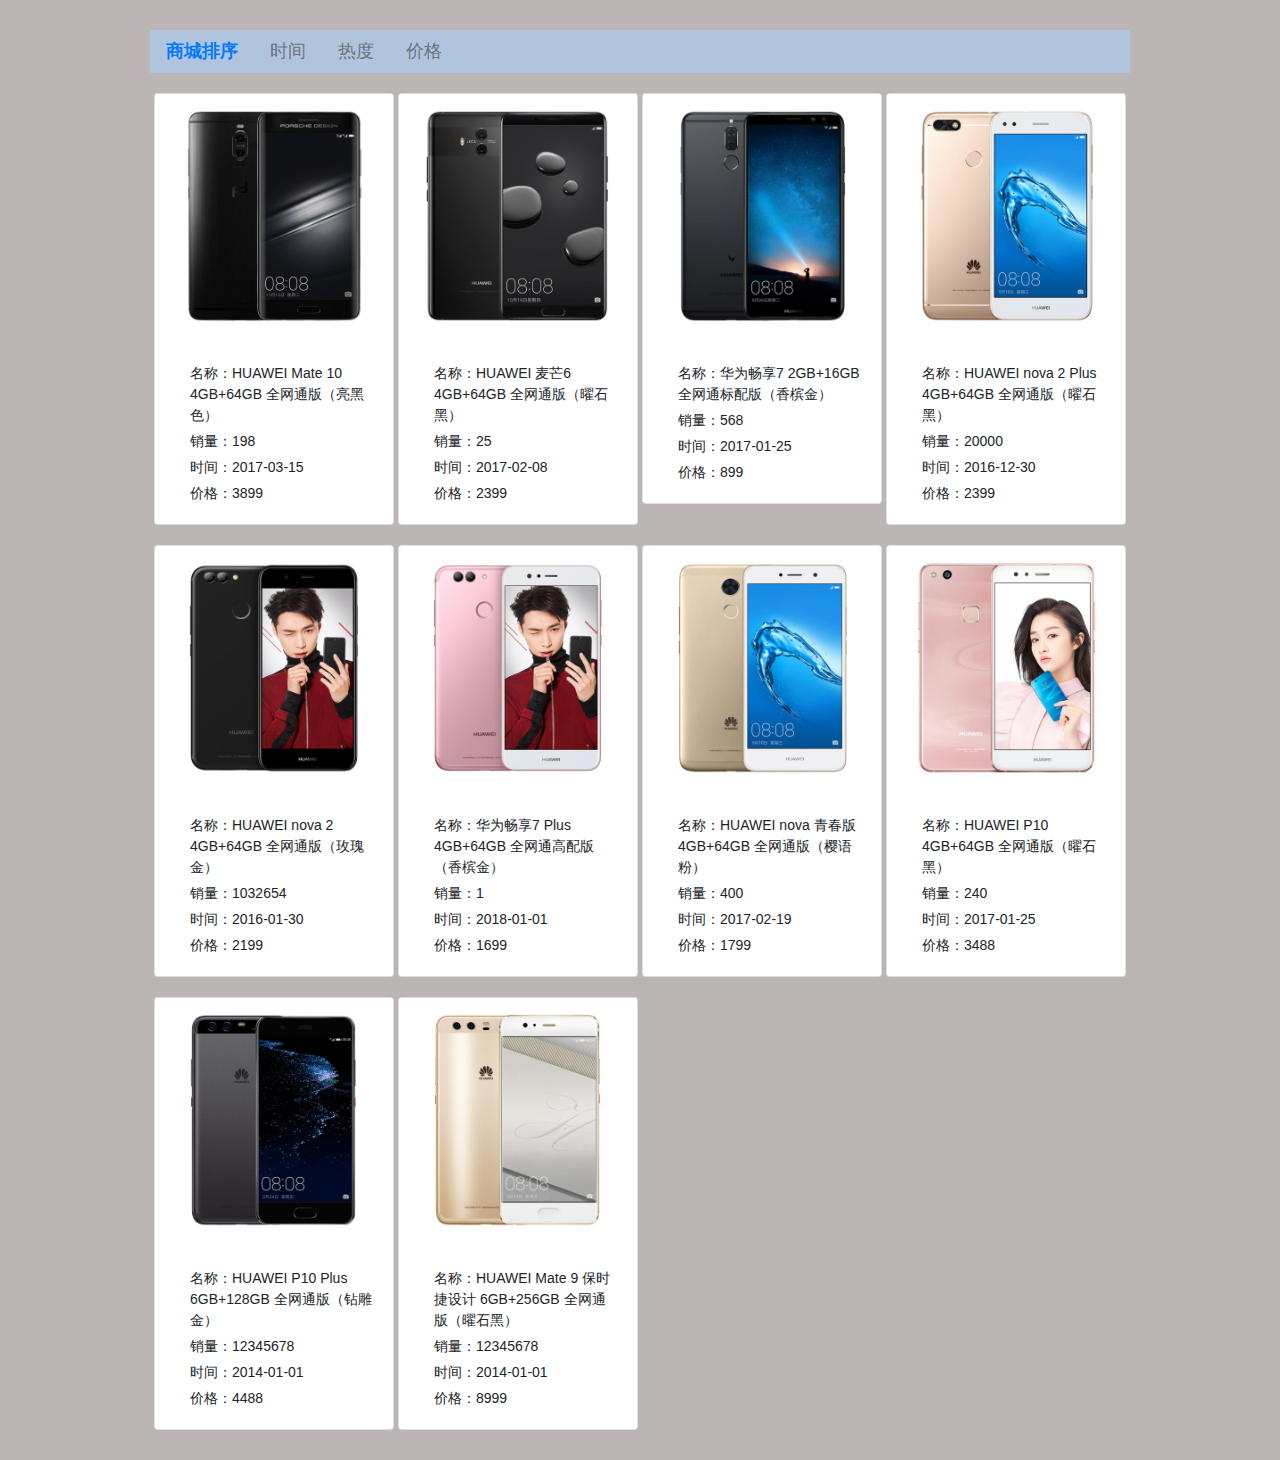
<file: 2020-04-06/index.html>
<!DOCTYPE html>
<html lang="en">

<head>
    <meta charset="UTF-8">
    <title>index</title>
    <!-- IMPORT CSS -->
    <link rel="stylesheet" href="./css/bootstrap.min.css">
    <link rel="stylesheet" href="./css/reset.min.css">
    <link rel="stylesheet" href="./css/index.css">
</head>

<body>
    <div class="continer">
        <div class="navList">
            <ul class="nav">
                <li class="nav-item">
                    <a class="nav-link active" href="#">商城排序</a>
                </li>
                <li class="nav-item" data-sort='time'>
                    <a class="nav-link disabled" href="#">时间</a>
                </li>
                <li class="nav-item" data-sort='hot'>
                    <a class="nav-link disabled" href="#">热度</a>
                </li>
                <li class="nav-item" data-sort='price'>
                    <a class="nav-link disabled" href="#" tabindex="-1" aria-disabled="true">价格</a>
                </li>
            </ul>
        </div>
        <div class="product">
            <!-- <div class="card">
                <img src="img/1.jpg" class="card-img-top" alt="...">
                <div class="card-body">
                    <p class="card-text">时间：2021-12-12</p>
                    <p class="card-text">销量：</p>
                    <p class="card-text">热度：</p>
                    <p class="card-text">价格：</p>
                </div>
            </div> -->
        </div>
    </div>
    <!-- IMPORT JS -->
    <script src="./js/index.js"></script>
</body>

</html>
</file>
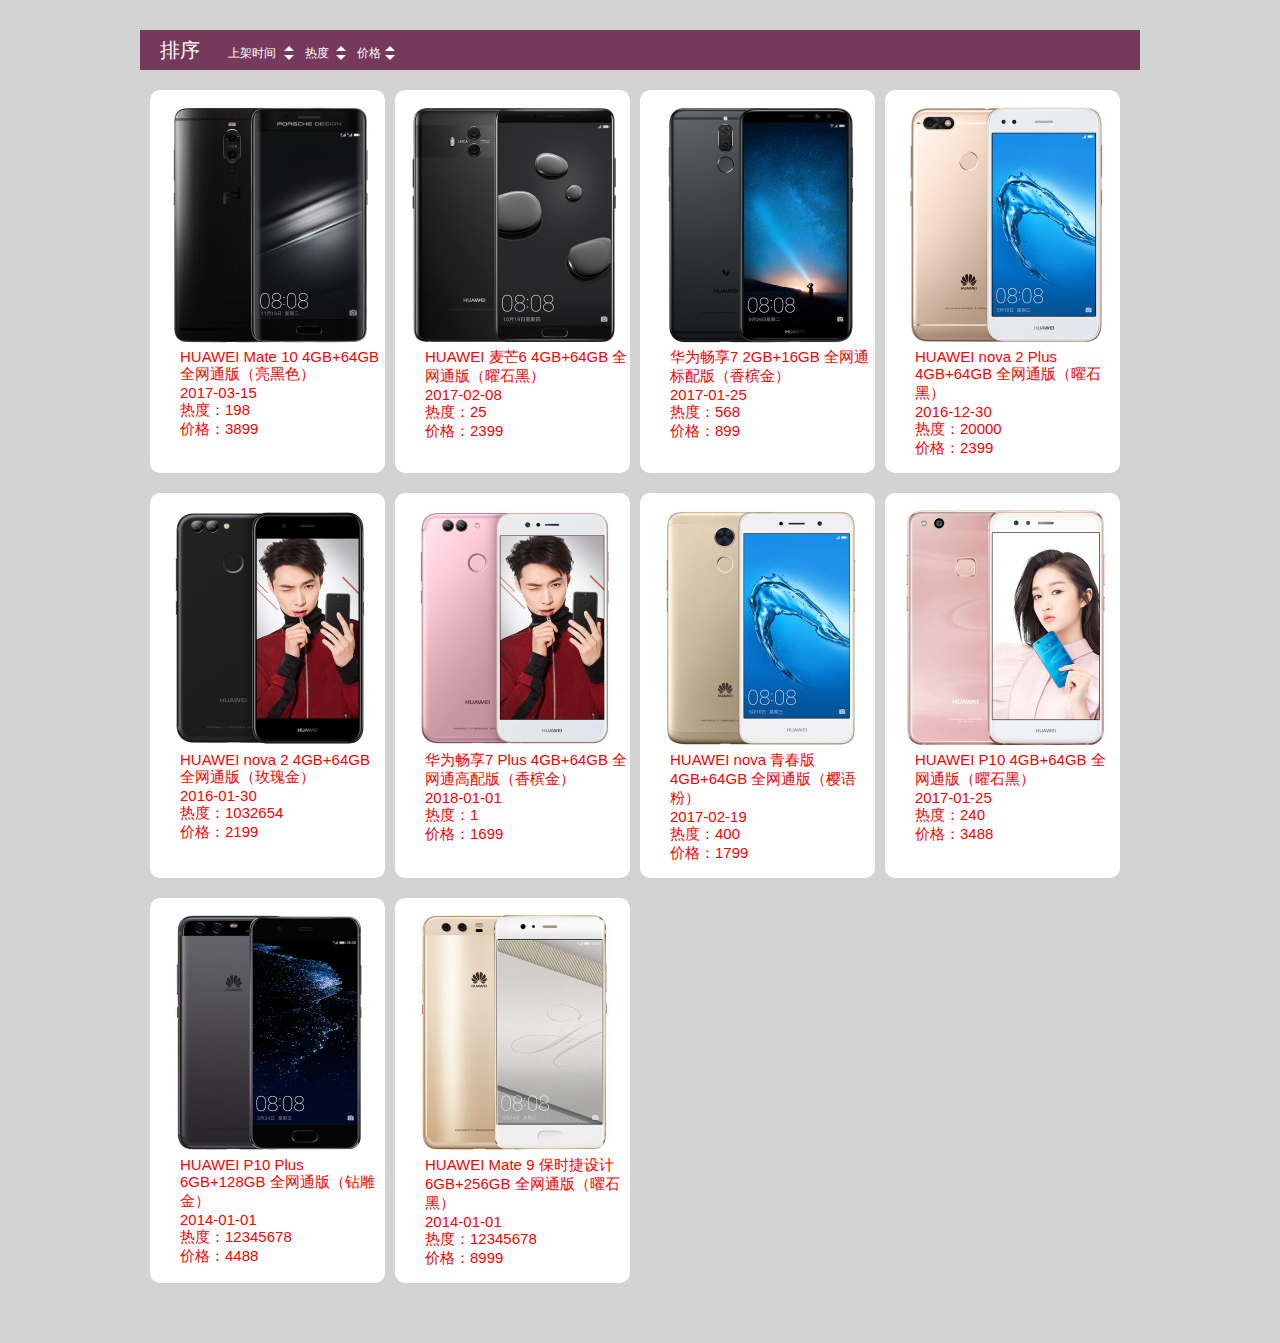
<file: 20200402/商城排序/index.html>
<!DOCTYPE html>
<html lang="en">

<head>
    <meta charset="UTF-8">
    <title>ShopModle</title>
    <!-- IMPORT CSS -->
    <link rel="stylesheet" href="css/reset.min.css">
    <link rel="stylesheet" href="css/index.css">
</head>

<body>
    <div class="container">
        <!--header-->
        <div class="header" id="header">
            <span>排序</span>
            <a href="javascript:;" dataS="time">
                上架时间
                <i class="up"></i>
                <i class="down"></i>
            </a>
            <a href="javascript:;" dataS="hot">
                热度
                <i class="up"></i>
                <i class="down"></i>
            </a>
            <a href="javascript:;" dataS="price">
                价格
                <i class="up"></i>
                <i class="down"></i>
            </a>
        </div>
        <!--product-->
        <div>
            <ul class="cardBox" id="cardBox">
                <!-- <li>
                    <img src="../img/1.jpg" alt="">
                    <span>huawei p10</span>
                    <span>2019-10-2</span>
                    <span>热度：11</span>
                    <span>价格：1999</span>
                </li> -->
            </ul>
        </div>
    </div>



    <!-- IMPORT JS -->
    <script src="index.js"></script>
</body>

</html>
</file>
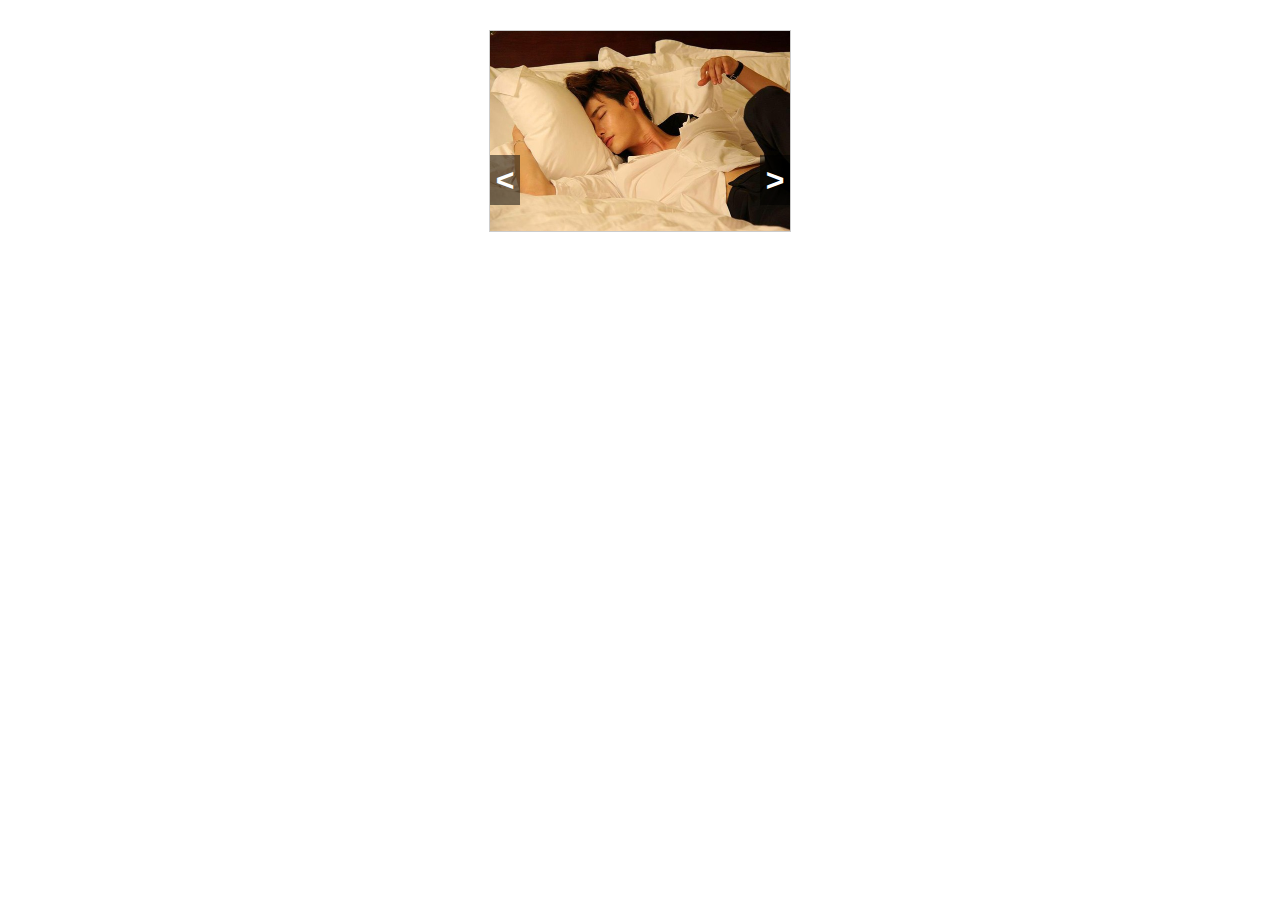
<file: 20200421/lubotu.html>
﻿<!DOCTYPE html>
<html lang="en">

<head>
    <meta charset="UTF-8">
    <meta name="viewport"
        content="width=device-width, initial-scale=1.0;maximun-scale=1.0;minimum-scale-1.0;user-scalable=no;">
    <meta name="description " content=" ">
    <meta name="keywords " content=" ">
    <meta http-equiv="X-UA-Compatible" content="ie=edge">
    <title>index</title>
    <!-- IMPORT CSS -->
    <link rel="stylesheet" href="./reset.min.css">
    <style>
        .box {
            width: 300px;
            height: 200px;
            margin: 30px auto;
            border: 1px solid #cccccc;
            overflow: hidden;
        }

        .list {
            overflow: hidden;
            width: 1800px;
            /* position: relative;
            left: 0; */
        }

        .list li {
            float: left;
            width: 300px;
            height: 200px;
            text-align: center;
            line-height: 100px;
        }

        .list li img {
            width: 100%;
            height: 100%;
        }

        .btn_box {
            position: absolute;
            width: 300px;
            top: 20%;
            font-size: 32px;
            font-weight: bold;
            transform: translateY(-50%);
        }

        .btn_box div {
            width: 30px;
            height: 50px;
            line-height: 50px;
            text-align: center;
            background: rgba(0, 0, 0, 0.5);
            color: #ffffff;
        }

        .left_btn {
            float: left;
            cursor: pointer;
        }

        .right_btn {
            float: right;
            cursor: pointer;
        }
    </style>
</head>

<body>
    <div class="box">
        <ul class="list">
            <li><img src="./img/8.jpg" alt=""></li>
            <li><img src="./img/2.jpg" alt=""></li>
            <li><img src="./img/3.jpg" alt=""></li>
            <li><img src="./img/1.jpg" alt=""></li>
            <li><img src="./img/5.jpg" alt=""></li>
            <li><img src="./img/8.jpg" alt=""></li>
        </ul>
        <div class="btn_box">
            <div class="left_btn">&lt</div>
            <div class="right_btn">&gt</div>
        </div>
    </div>
    <!-- IMPORT JS -->
    <script>
        let CarouselModeler = (function () {
            //获取操作的元素
            let ul = document.querySelector('.list'),
                box = document.querySelector('.box'),
                leftBtn = document.querySelector('.left_btn'),
                rightBtn = document.querySelector('.right_btn'),
                start = 0,
                timer = null;
            //无缝轮播
            let mover = function mover() {
                timer = setInterval(() => {
                    start -= 300;
                    // let start=parseFloat(getComputedStyle(ul).left);
                    if (start < -1500) {
                        start = 0;
                        ul.style.transition = 'none';
                        ul.style.transform = `translateX(${start}px)`;
                        //闪到第一张之后，紧接着想第二张移动，而不是在等1s
                        let m = ul.offsetHeight;
                        start = -300;
                        ul.style.transition = 'all .3s';
                        // ul.style.transition = 'all .3s';
                    } else {
                        ul.style.transition = 'all .3s';
                    }
                    // ul.style.left=start-600+'px';
                    ul.style.transform = `translateX(${start}px)`;
                }, 1000);
            };
            //鼠标以上暂停，移开开始
            let tSta = function tSta() {
                box.onmouseenter = function () {
                    clearInterval(timer);
                }
                box.onmouseleave = function () {
                    mover();
                }
            };
            //左右切换
           let rigLef = function rigLef() {
                leftBtn.onclick = function () {
                    start -= 300;
                    if (start < -1500) {
                        start = 0;
                        ul.style.transition = 'none';
                        ul.style.transform = `translateX(${start}px)`;
                        ul.offsetHeight;
                        start = -300;
                        ul.style.transition = 'all .3s';
                    } else {
                        ul.style.transition = 'all .3s';
                    }

                    ul.style.transform = `translateX(${start}px)`;
                };
                rightBtn.onclick = function () {
                    start += 300;
                    if (start >-300) {
                        start = -1500;
                        ul.style.transition = 'none';
                        ul.style.transform = `translateX(${start}px)`;
                        ul.offsetHeight;
                        // ul.style.transition = 'all .3s';
                    }                    
                    ul.style.transition = 'all .3s';
                    ul.style.transform = `translateX(${start}px)`;
                    console.log(start)
                };
            };
            return {
                init() {
                    mover();
                    tSta();
                    rigLef();
                }
            }
        })();
        CarouselModeler.init();

    </script>
</body>

</html>
</file>
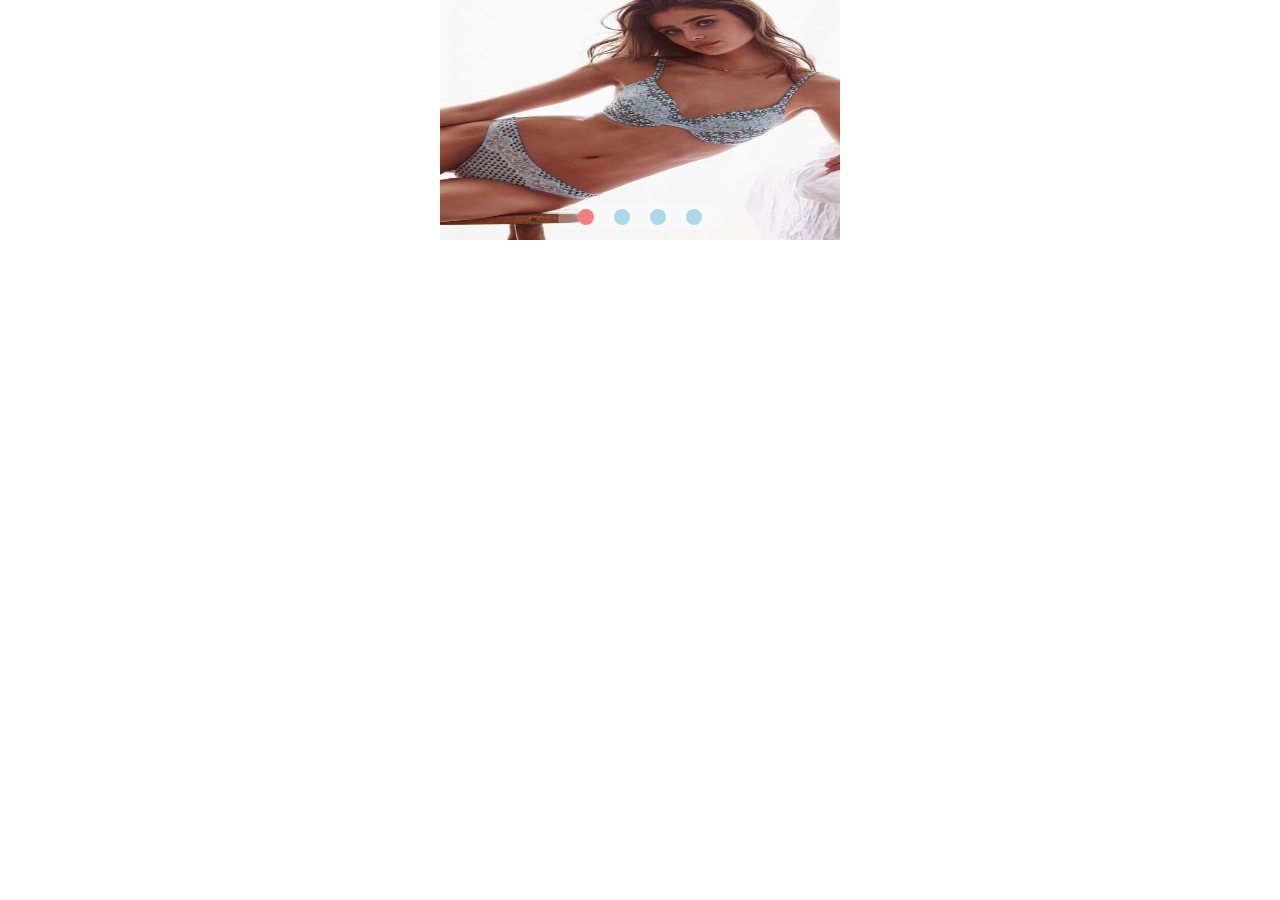
<file: 20200425/JQ左右轮播.html>
﻿<!DOCTYPE html>
<html>

<head>
    <meta charset="UTF-8">
    <title>轮播图左右运动版</title>
    <!-- IMPORT CSS -->
    <link rel="stylesheet" href="./reset.min.css">
    <style>
        .container {
            position: relative;
            box-sizing: border-box;
            margin: 0 auto;
            width: 400px;
            height: 240px;
            overflow: hidden;
        }

        .container .wrapper {
            /* 让WRAPPER相对于容器定位，后期的左右运动是修改WRAPPER的LEFT样式值即可 */
            position: absolute;
            top: 0;
            left: 0;

            /*WIDTH 需要根据SLIDER（包含克隆的）动态计算出来的 */
            display: flex;
            box-sizing: border-box;
            width: 4000px;
            height: 100%;

            /* 基于CSS3中的过渡动画实现切换中的动画效果 */
            transition: left .3s linear 0s;
        }

        .container .wrapper .slider {
            /* 每一个SLIDER的宽度和CONTAINER的宽度保持一致 */
            box-sizing: border-box;
            width: 400px;
            height: 100%;
            overflow: hidden;
        }

        .container .wrapper .slider img {
            width: 100%;
            height: 100%;
        }

        /* 分页器 */
        .pagination {
            position: absolute;
            z-index: 999;
            bottom: 10px;
            left: 50%;
            transform: translateX(-50%);
            padding: 5px 10px;
            background: rgba(255, 255, 255, .3);
            font-size: 0;
            border-radius: 26px;
        }

        .pagination li {
            display: inline-block;
            margin: 0 10px;
            width: 16px;
            height: 16px;
            border-radius: 50%;
            background: lightblue;
            cursor: pointer;
        }

        .pagination li.active {
            background: lightcoral;
        }

        .arrow {
            display: none;
            position: absolute;
            z-index: 999;
            top: 50%;
            margin-top: -22.5px;
            width: 30px;
            height: 45px;
            background: url(./images/pre.png) no-repeat 0 0;
        }

        .arrow.changeLeft {
            left: 0;
        }

        .arrow.changeRight {
            right: 0;
            background-position: -50px 0;
        }

        .container:hover .arrow {
            display: block;
        }
    </style>
</head>

<body>
    <!-- 轮播图容器 -->
    <div class="container">
        <!-- WRAPPER存放所有的图 -->
        <div class="wrapper">
            <!-- SLIDER每一个轮播图 -->
            <div class="slider">
                <img src="./images/8.jpg" alt="">
            </div>
            <div class="slider">
                <img src="./images/9.jpg" alt="">
            </div>
            <div class="slider">
                <img src="./images/6.jpg" alt="">
            </div>
            <div class="slider">
                <img src="./images/13.jpg" alt="">
            </div>
            <!-- 克隆的那份（无缝衔接） -->
            <div class="slider">
                <img src="./images/8.jpg" alt="">
            </div>
        </div>
        <!-- PAGENATION分页器 -->
        <ul class="pagination">
            <li class="active"></li>
            <li></li>
            <li></li>
            <li></li>
        </ul>
        <!-- 左右按钮 -->
        <a href="javascript:;" class="arrow changeLeft"></a>
        <a href="javascript:;" class="arrow changeRight"></a>
    </div>

    <!-- IMPORT JS -->
    <script src="./jquery.min.js"></script>
    <script>
        //JQ版左右轮播,获取操作元素
        let $container = $('.container'),
            $wrapper = $container.find('.wrapper'),
            $sliderList = $wrapper.children('.slider'),
            $paginationList = $container.find('.pagination li'),
            $changeBtn = $container.find('a');
        let pre = 0,
            cur = 0,
            duration = 1000,
            timer = null,
            len = $sliderList.length;
        function autoMove() {
            if (cur === len - 1) {
                cur = 0;
                $wrapper.css('transitionDuration','0s') ;
                $wrapper.css('left', '0px');
                $wrapper[0].offsetHeight;
            }
            cur++;
            $wrapper.css('transitionDuration','.3s') ;
            $wrapper[0].style.left = -cur * 400 + 'px';
            paginationFocus();
        };
        //焦点对齐
        function paginationFocus() {
            let tempStep = cur;
            tempStep === (len - 1) ? tempStep = 0 : null;
            $paginationList.each((index, item) => {
                $item = $(item);
                if (index === tempStep) {
                    $item.addClass('active');
                    return;
                }
                $item.removeClass('active');
            });
        };
        timer = setInterval(autoMove, duration);
        //鼠标移入暂停，移除运动
        $container[0].onmouseenter = function () {
            clearInterval(timer);
        };
        $container[0].onmouseleave = function () {
            timer = setInterval(autoMove, duration);
        };
        //点击焦点切换到指定位置
        $paginationList.on('click', function () {
            let index = $(this).index();
            cur = index;
            $wrapper.animate({
                left: -cur * 400
            }, 0);
            paginationFocus();
        });
        //点击左右按钮
        $changeBtn[0].onclick = autoMove;
        $changeBtn[1].onclick = function () {
            if (cur === 0) {
                cur = len - 1;
                $wrapper.css('transitionDuration','0s') ;
                $wrapper[0].style.left = -cur * 400 + 'px';
                $wrapper[0].offsetHeight;
            };
            cur--;
            $wrapper.css('transitionDuration','.3s') ;
            $wrapper[0].style.left = -cur * 400 + 'px';
            paginationFocus();
        }; 

    </script>
</body>

</html>
</file>
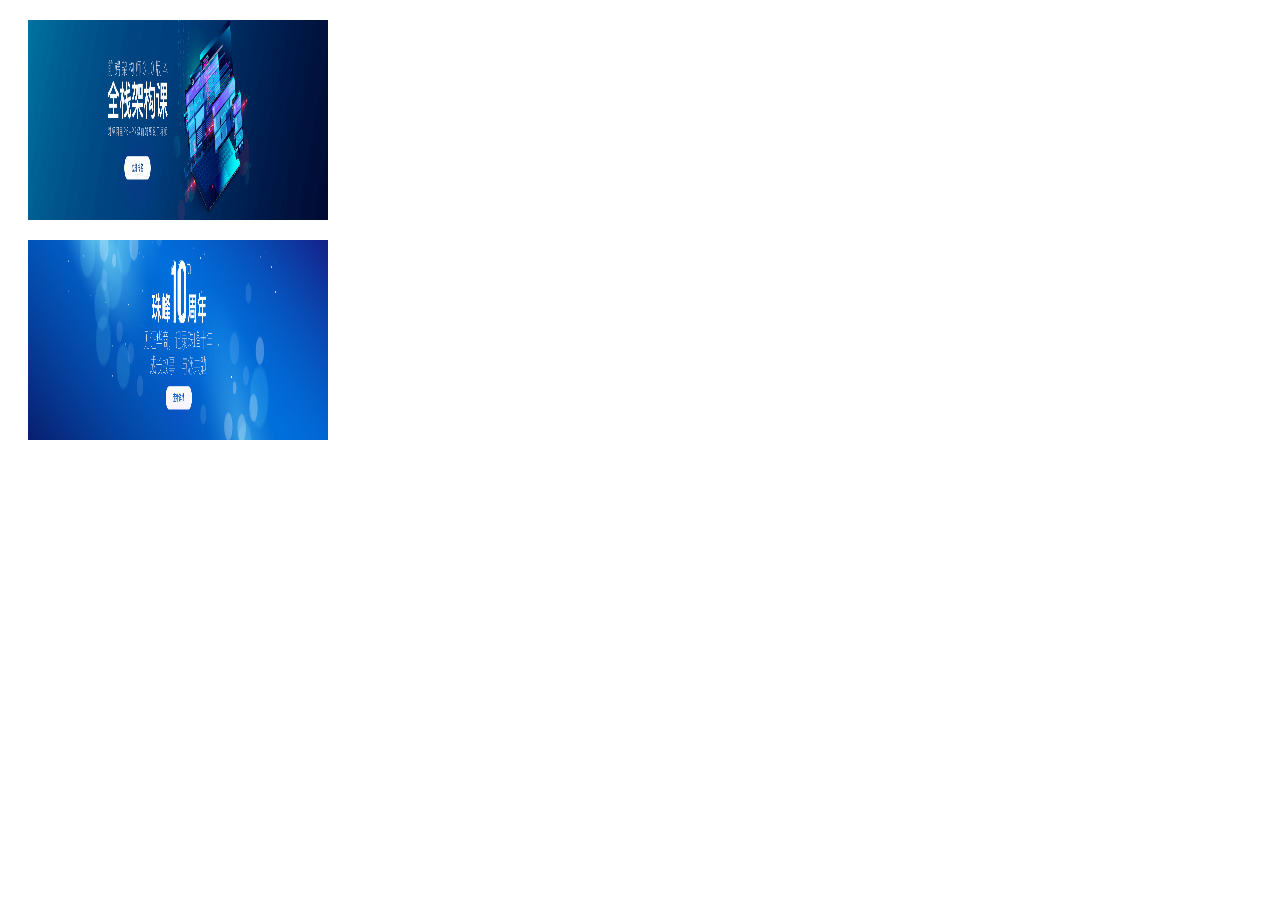
<file: 20200427/20200427.html>
﻿<!DOCTYPE html>
<html lang="en">

<head>
    <meta charset="UTF-8">
    <meta name="viewport"
        content="width=device-width, initial-scale=1.0;maximun-scale=1.0;minimum-scale-1.0;user-scalable=no;">
    <meta name="description " content=" ">
    <meta name="keywords " content=" ">
    <meta http-equiv="X-UA-Compatible" content="ie=edge">
    <title>index</title>
    <!-- IMPORT CSS -->
    <style>
        .box {
            margin: 20px;
            width: 300px;
            height: 200px;
            overflow: hidden;
        }

        .box img {
            width: 100%;
            height: 100%;
        }

        #temp {
            position: fixed;
            width: 300px;
            height: 200px;
            display: none;
        }

        #temp img {
            width: 400px;
            height: 200px;
        }
    </style>
</head>

<body>
    <div class="box" id="box1">
        <img class="pic" src="banner01.png" alt="">
    </div>
    <div class="box" id="box2">
        <img class="pic" src="banner02.png" alt="">
    </div>
    <div id="temp">
        <!-- <img  class="pic" src="banner01.png" alt=""> -->
    </div>

    <!-- IMPORT JS -->
    <script>
        let boxes=document.querySelectorAll('.box');
        boxes.forEach(item=>{
            item.onmousemove=function(ev){
                render(ev);
            }
            item.onmouseout=function(ev){
                clear(ev);
            }
        })
        function render(ev) {
            let t = ev.clientY + 15,
                l = ev.clientX+15,
                trueimg=ev.target.src;
            let str = ``;
            temp.style.cssText = `
                display:block;
                left:${l}px;
                top:${t}px;
            `;
            str = `<img class="pic" src="${trueimg}">`;
            temp.innerHTML = str;
        }
        function clear(ev){
            temp.style.display = 'none';
            temp.innerHTML = '';
        }
    </script>
</body>

</html>
</file>
<file: 2020-04-06/css/index.css>
body{
    background-color:rgb(187, 181, 181) ;
}
.continer{
    width: 980px;
    margin: 30px auto;
}
.navList{
    background-color: lightsteelblue;

}
ul li{
    font-size: 18px;
    cursor: pointer;
}
ul li:nth-child(1){
    font-weight: bold;
}
.product{
    overflow: hidden;
}
.card{
    width:15rem;
    margin-top: 20px;
    margin-left: 4px;
    float: left;
    transition: all 1s linear;
}
.card:hover{
    box-shadow: 5px 10px 10px grey;
    margin-top: 15px;
    
}
.card img{
    width: 90%;
    margin:15px auto;
    height: 80%;
}
.card-body p{
    margin-left: 15px;
    margin-top: 5px;
}
.card-text{
    font-size: 14px;
}
</file>
<file: 20200402/商城排序/css/index.css>
body {
  background-color: lightgrey;
}

.header {
  width: 1000px;
  background-color: rgb(117, 58, 91);
  margin: 30px auto;
  height: 40px;
  line-height: 40px;
}

.header span {
  font-size: 20px;
  color: #fff;
  padding-left: 20px;
}

.header a {
  color: #fff;
  padding-left: 25px;
  position: relative;
}

.header i {
  width: 0;
  height: 0;
}

.header i.up {
  border: 5px solid;
  border-color: transparent transparent #fff transparent;
  position: absolute;
  margin: 11px 0 0 4px;
}

.header i.down {
  border: 5px solid;
  border-color: #fff transparent transparent transparent;
  position: absolute;
  margin: 25px 0 0 4px;
}

.cardBox {
  width: 1000px;
  display: flex;
  margin: 30px auto;
  flex-wrap: wrap;
}

.cardBox li {
  margin: -10px 0 30px 10px;
  padding: 15px 0;
  width: 23.5%;
  overflow: hidden;
  border-radius: 10px;
  background-color: rgb(255, 255, 255);
}

.cardBox img {
  width: 240px;
  height: 240px;
}

.cardBox span {
  display: block;
  padding-left: 30px;
  font-size: 15px;
  color: red;
}

.container a:hover {
  color: red;
}

.container a i.up.bg {
  border-bottom-color: red;
}

.container a i.down.bg {
  border-top-color: red;
}
</file>
